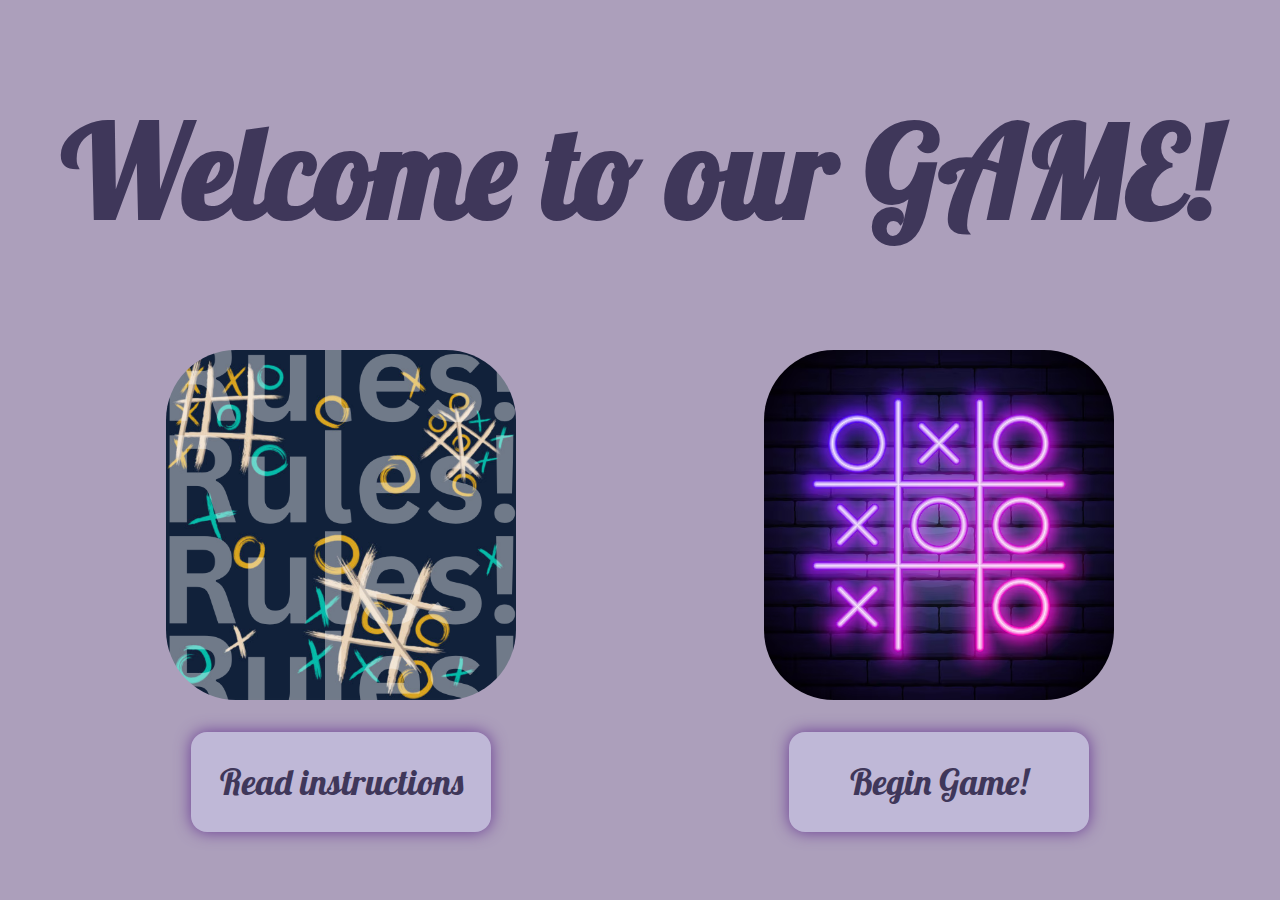
<file: index.html>
<!DOCTYPE html>
<html lang="en">
<head>
    <meta charset="UTF-8">
    <meta name="viewport" content="width=device-width, initial-scale=1.0">
    <title>TicTacToe</title>
    <link rel="stylesheet" href="style.css">
    <link rel="preconnect" href="https://fonts.googleapis.com">
    <link rel="preconnect" href="https://fonts.gstatic.com" crossorigin>
    <link href="https://fonts.googleapis.com/css2?family=Lobster&family=PT+Serif:ital,wght@0,400;0,700;1,400;1,700&family=Playwrite+CO+Guides&family=Roboto+Serif:ital,opsz,wght@0,8..144,100..900;1,8..144,100..900&family=Sixtyfour&family=Sono:wght@200..800&display=swap" rel="stylesheet">
</head>
<body>
    <h1 id="heading1">Welcome to our GAME!</h1>
    <div class="container">
        <div class="card">
            <img src="./images/rules2.png" class="pic">
            <button onclick="location.href='rule.html'" class="opt_button" id="read">Read instructions</button>
        </div>
        <div class="card">
            <img src="./images/main.avif" class="pic">
            <button onclick=" location.href='game.html' " class="opt_button" id="start">Begin Game!</button>
        </div>
    </div>
</body>
</html>
</file>
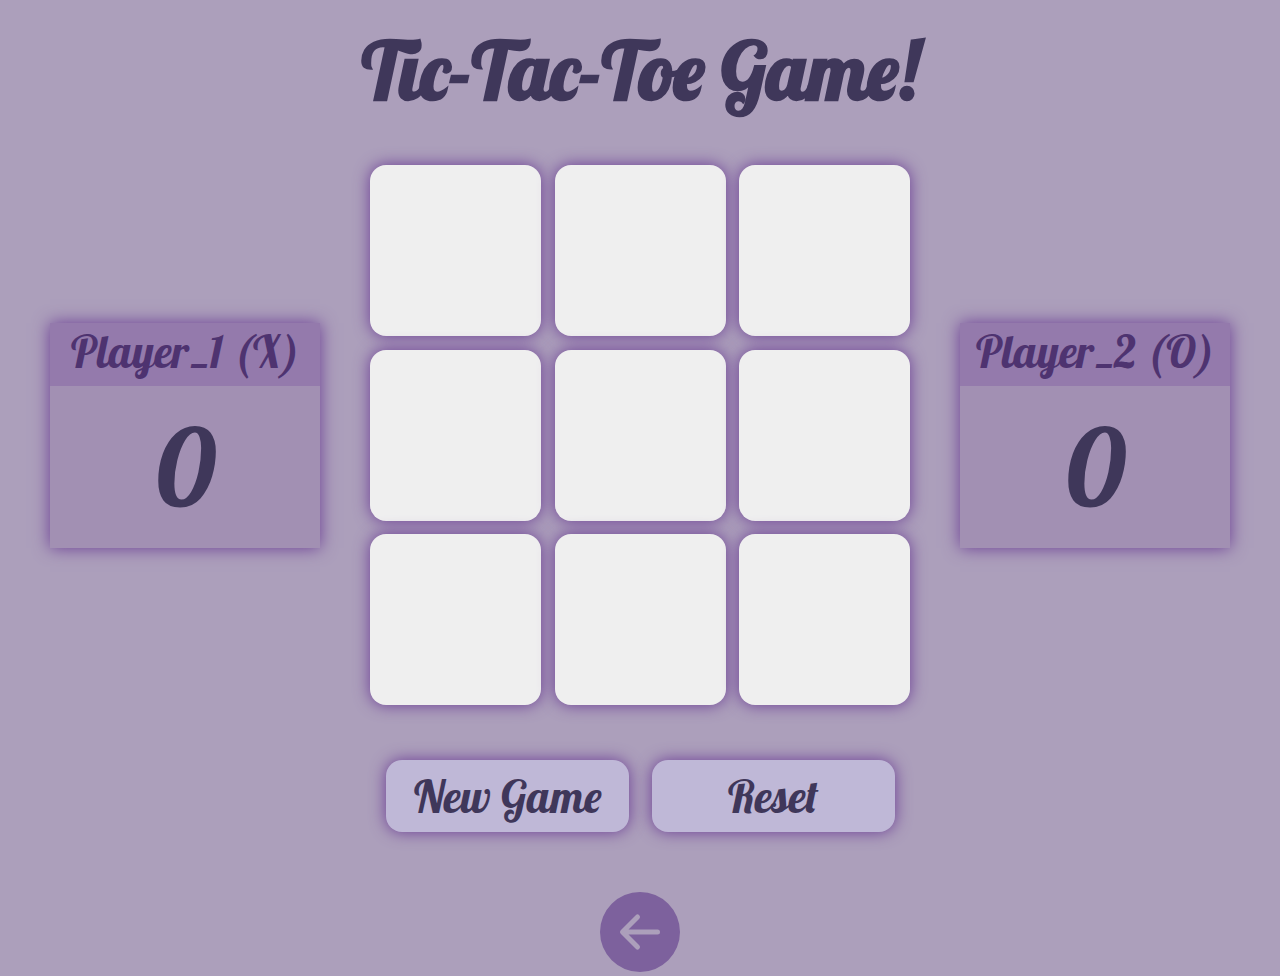
<file: game.html>
<!DOCTYPE html>
<html lang="en">
<head>
    <meta charset="UTF-8">
    <meta name="viewport" content="width=device-width, initial-scale=1.0">
    <title>Game_field</title>
    <link rel="stylesheet" href="style3.css">
    <link rel="preconnect" href="https://fonts.googleapis.com">
    <link rel="preconnect" href="https://fonts.gstatic.com" crossorigin>
    <link href="https://fonts.googleapis.com/css2?family=Lobster&family=PT+Serif:ital,wght@0,400;0,700;1,400;1,700&family=Playwrite+CO+Guides&family=Roboto+Serif:ital,opsz,wght@0,8..144,100..900;1,8..144,100..900&family=Sixtyfour&family=Sono:wght@200..800&display=swap" rel="stylesheet">
</head>
<body>
    <main>
        <h1 id="heading">Tic-Tac-Toe Game!</h1>
        <div class="winner_name hide"></div>
        <div class="container">
            <div class="scoreBox">
                <div class="name p1"> Player_1 (X)</div>
                <div class="score score1">0</div>
            </div>
            <div class="gamearea">
                <button class="box"></button>
                <button class="box"></button>
                <button class="box"></button>
                <button class="box"></button>
                <button class="box"></button>
                <button class="box"></button>
                <button class="box"></button>
                <button class="box"></button>
                <button class="box"></button>
            </div>
            <div class="scoreBox">
                <div class="name p2">Player_2 (O)</div>
                <div class="score score1">0</div>
            </div>
        </div>
        <div class="options">
            <button class = "opt_btn" id="new_game">New Game</button>
            <button class = "opt_btn" id="reset_game">Reset</button>
        </div>
    </main>
    <a href="index.html"><svg xmlns="http://www.w3.org/2000/svg" height="80" fill="currentColor" class="back bi bi-arrow-left-circle-fill" viewBox="0 0 16 16">
        <path fill = "#7d619d" d="M8 0a8 8 0 1 0 0 16A8 8 0 0 0 8 0m3.5 7.5a.5.5 0 0 1 0 1H5.707l2.147 2.146a.5.5 0 0 1-.708.708l-3-3a.5.5 0 0 1 0-.708l3-3a.5.5 0 1 1 .708.708L5.707 7.5z"/>
      </svg></a>
    <script src="script.js"></script>
</body>
</html>
</file>
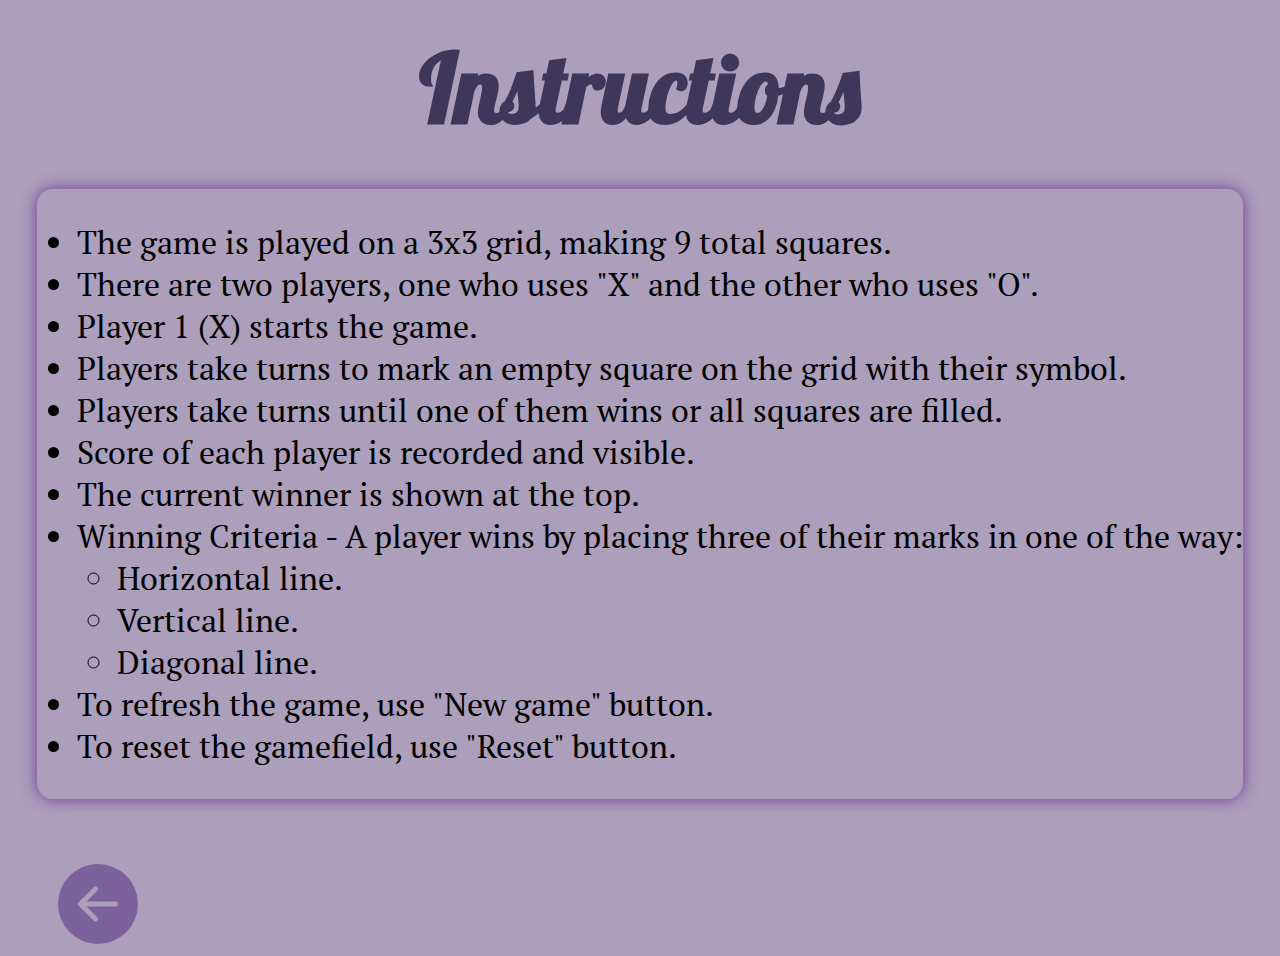
<file: rule.html>
<!DOCTYPE html>
<html lang="en">
<head>
    <meta charset="UTF-8">
    <meta name="viewport" content="width=device-width, initial-scale=1.0">
    <title>Instructions</title>
    <link rel="stylesheet" href="style2.css" class="">
    <link rel="preconnect" href="https://fonts.googleapis.com">
    <link rel="preconnect" href="https://fonts.gstatic.com" crossorigin>
    <link href="https://fonts.googleapis.com/css2?family=Lobster&family=PT+Serif:ital,wght@0,400;0,700;1,400;1,700&family=Playwrite+CO+Guides&family=Roboto+Serif:ital,opsz,wght@0,8..144,100..900;1,8..144,100..900&family=Sixtyfour&family=Sono:wght@200..800&display=swap" rel="stylesheet">
</head>
<body>
    <h1>Instructions</h1>
    <div class="box">
        <div class="subbox">
            <ul class="lists">
                <li>The game is played on a 3x3 grid, making 9 total squares.</li>
                <li>There are two players, one who uses "X" and the other who uses "O".</li>
                <li>Player 1 (X) starts the game.</li>
                <li>Players take turns to mark an empty square on the grid with their symbol.</li>
                <li>Players take turns until one of them wins or all squares are filled.</li>
                <li>Score of each player is recorded and visible.</li>
                <li>The current winner is shown at the top.</li>
                <li>Winning Criteria - A player wins by placing three of their marks in one of the way:
                    <ul>
                        <li>Horizontal line.</li>
                        <li>Vertical line.</li>
                        <li>Diagonal line.</li>
                    </ul>
                </li>
                <li>To refresh the game, use "New game" button.</li>
                <li>To reset the gamefield, use "Reset" button.</li>
            </ul>
        </div>
    </div>
    <a href="index.html"><svg xmlns="http://www.w3.org/2000/svg" height="80" fill="currentColor" class="back bi bi-arrow-left-circle-fill" viewBox="0 0 16 16">
        <path fill = "#7d619d" d="M8 0a8 8 0 1 0 0 16A8 8 0 0 0 8 0m3.5 7.5a.5.5 0 0 1 0 1H5.707l2.147 2.146a.5.5 0 0 1-.708.708l-3-3a.5.5 0 0 1 0-.708l3-3a.5.5 0 1 1 .708.708L5.707 7.5z"/>
      </svg></a>
</body>
</html>
</file>
<file: style.css>
body{
    background-color: #AC9FBB;
    text-align: center;
}

#heading1{
    /* border:1px solid black; */
    font-size:8rem;
    color:#3f375a;
    margin:10vmin 0;
    text-align: center;
    width:auto;
    font-family: "Lobster", serif;
}

.container{
    /* border:1px solid black; */
    display:flex;
    padding:10px;
    justify-content: space-evenly;
}

.card{
    /* border:1px solid black; */
    display:block;
    width:550px;
}

.card > img{
    height:350px;
}

.pic{
    border-radius: 20% ;
}
.opt_button{
    height:100px;
    width:300px;
    margin:5%;
    font-size:4vmin;
    border-radius: 1rem;
    border:none;
    box-shadow: 0 0 1rem rgba(106, 60, 148, 1);
    background-color: #bfb8d7;
    color:#3f375a;
    font-family: "Lobster", serif;
}


@media (max-width:400px){
    #heading1{
        font-size:2rem;
    }
    .container{
        flex-wrap:wrap;
        justify-content:center;
        margin:auto;
    }

    .opt_button{
        width:200px;
        height:50px;
        font-size:4vmin;
    }
    .card > img{
        height:200px;
    }
}
@media (min-width:400px) and (max-width:600px){
    #heading1{
        font-size:2rem;
    }
    .container{
        flex-wrap:wrap;
        justify-content:center;
        margin:auto;
    }

    .opt_button{
        width:300px;
        font-size:6vmin;
    }
}

@media (min-width:600px) and (max-width:1200px){
    #heading1{
        font-size:5rem;
    }
    .container{
        flex-wrap:wrap;
        justify-content:center;
        margin:auto;
    }

}
</file>
<file: style3.css>
*{
    margin:0px;
    padding:0px;
    font-family: "Lobster", serif;
}

body{
    background-color: #AC9FBB;
    text-align: center;
}

#heading{
    /* border:1px solid black; */
    margin-top:20px;
    font-size:5rem;
    color:#3f375a;
}

.container{
    /* border:2px solid black; */
    height: 70vh;
    display:flex;
    justify-content:space-evenly;
    align-items: center;
    flex-wrap:wrap;
}

.winner_name{
    /* border:1px solid black; */
    height: 5vh;
    margin:20px;
    font-size:5vmin;
    color:#3f375a;
}

.hide{
    display:none;
}

.scoreBox{
    /* border:1px solid black; */
    height:25vmin;
    width:30vmin;
    box-shadow: 0 0 1rem rgba(106, 60, 148, 1);
}

.name{
    /* border:1px solid black; */
    height:7vmin;
    width:30vmin;
    font-size:5vmin;
    /* box-shadow: 0 0 1rem rgba(106, 60, 148, 1); */
    background-color:#947aac;
    color:#4e3370;
}

.score{
    /* border:1px solid black; */
    display:flex;
    height:18vmin;
    width:30vmin;
    align-items: center;
    justify-content: center;
    font-size:12vmin;
    /* box-shadow: 0 0 1rem rgba(106, 60, 148, 1); */
    background-color:#a290b3;
    color:#3f375a;
}

.gamearea{
    /* border:1px solid black; */
    height: 60vmin;
    width:60vmin;
    display:flex;
    justify-content:center;
    align-items:center;
    flex-wrap:wrap;
    gap:1.5vmin;
}

.box{
    height:19vmin;
    width:19vmin;
    border-radius: 1rem;
    border:none;
    box-shadow: 0 0 1rem rgba(106, 60, 148, 1);
    font-size:9vmin;
    color:#B79492;
}

.opt_btn{
    /* border:1px solid black; */
    height:8vh;
    width:27vh;
    font-size:5vmin;
    border-radius:1rem;
    border:none;
    box-shadow: 0 0 1rem rgba(106, 60, 148, 1);
    margin:10px;
    background-color: #bfb8d7;
    color:#3f375a;
}

.back{
    margin-top:50px;
}


@media (max-width:550px) {
    #heading{
        font-size:3rem;
    }
    .scoreBox{
       order:0;
    }
    .gamearea{
        order:1;
    }
}

@media (min-width:550px) and (max-width:900px){
    #heading{
        font-size:3rem;
    }
    .scoreBox{
        order:0;
     }
     .gamearea{
         order:1;
     }
     .container{
        flex-direction: column;
     }
}
</file>
<file: style2.css>
body{
    background-color: #AC9FBB;
}

h1{
    /* border:1px solid black; */
    font-size:6rem;
    color:#3f375a;
    margin:3vmin 0;
    width:auto;
    text-align:center;
    font-family: "Lobster", serif;
}

.box{
    /* border: 1px solid black; */
    display:flex;
    justify-content: center;
    padding:15px;
}

.subbox{
    /* border: 1px solid black; */
    font-size: 2rem;
    width:fit-content;
    box-shadow: 0 0 1rem rgba(106, 60, 148, 1);
    border-radius: 1rem;
    font-family: "PT Serif", serif;
}

.back{
    margin:50px 0 0 50px;
}
</file>
